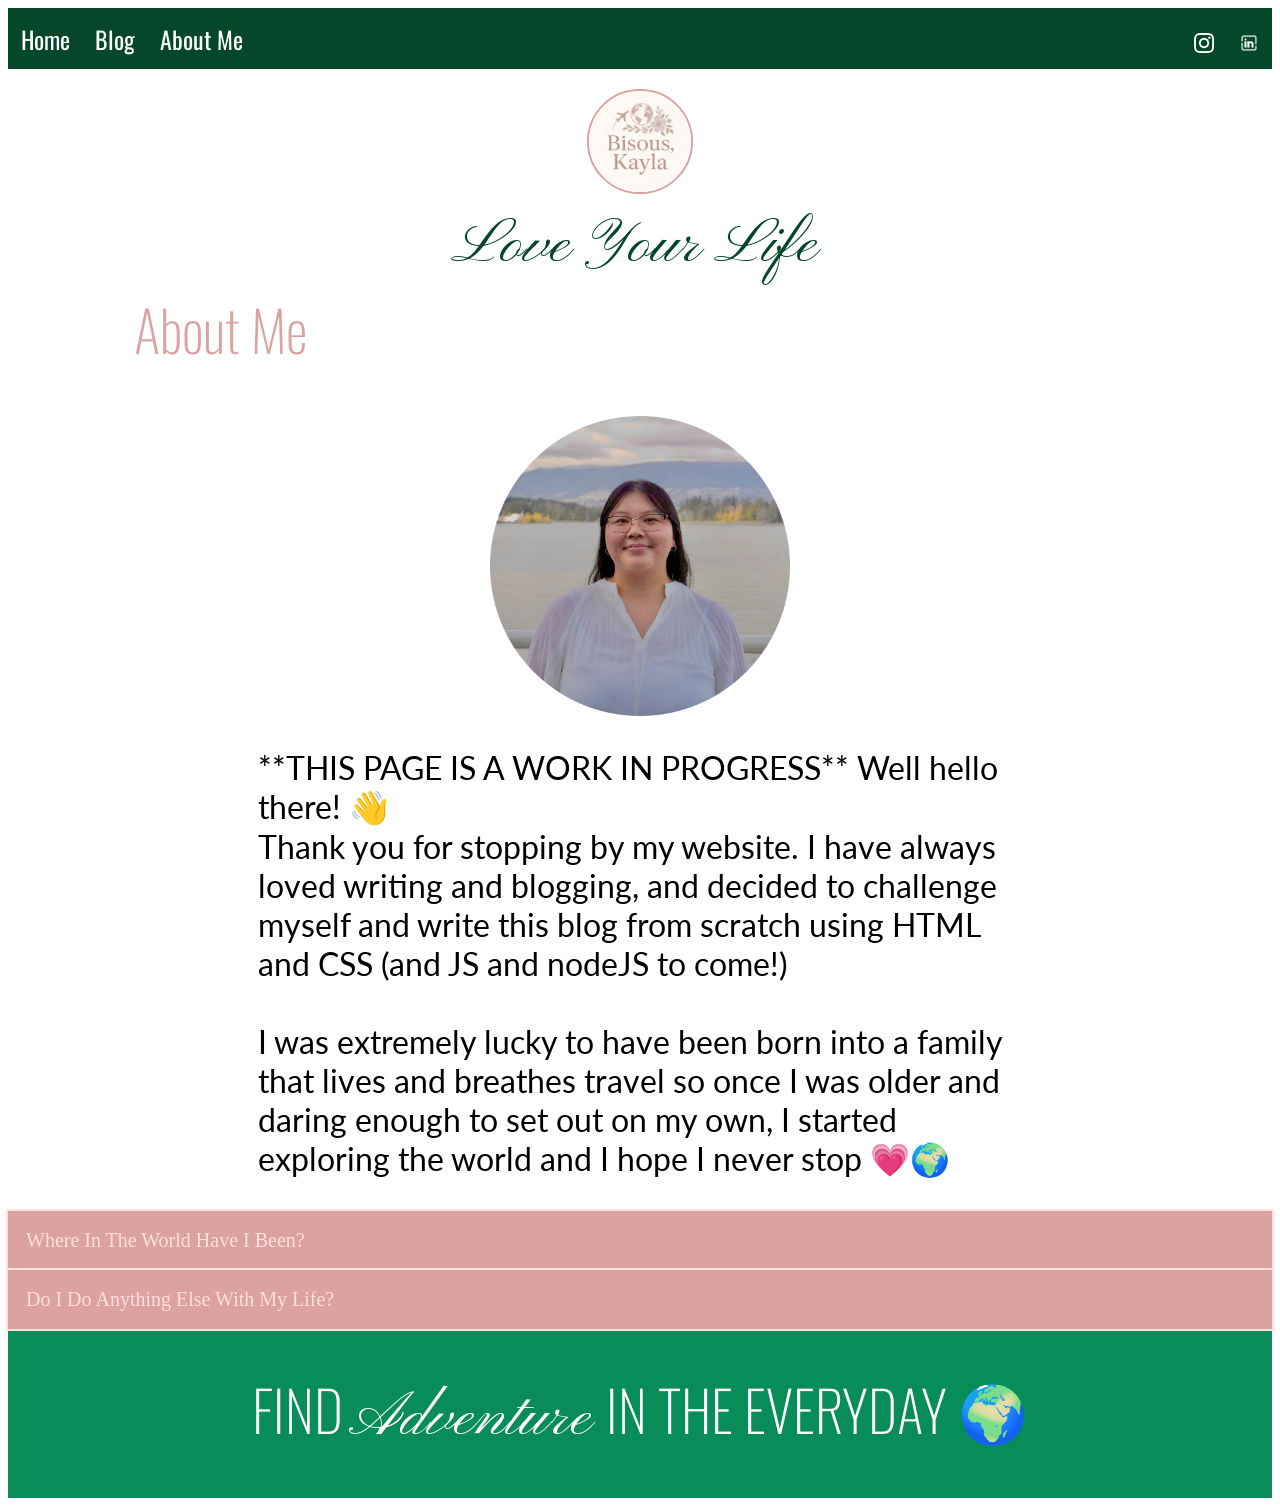
<file: about.html>
<!DOCTYPE html>
<html lang="en">
<head>
    <link rel="stylesheet" href="styles.css">
    <link rel="icon" type="image/x-icon" href="images/logo.png">
    
    <!-- Google Fonts -->
    <link rel="preconnect" href="https://fonts.googleapis.com">
    <link rel="preconnect" href="https://fonts.gstatic.com" crossorigin>
    <link href="https://fonts.googleapis.com/css2?family=Kapakana:wght@300..400&family=Lato:ital,wght@0,100;0,300;0,400;0,700;0,900;1,100;1,300;1,400;1,700;1,900&family=Oswald:wght@200..700&display=swap" rel="stylesheet">     

    <meta charset="UTF-8">
    <meta name="viewport" content="width=device-width, initial-scale=1.0">
    <title>Kayla Lee • About Me</title>
</head>
<body>
    <!-- navbar -->
    <div class="topnav">
        <a class="active" href="index.html">Home</a>
        <a href="blog.html">Blog</a>
        <a href="about.html">About Me</a>
        <div class="icons">            
            <a href="https://www.linkedin.com/in/kayla-e-lee/">
                <img src="images/Pi7_white_linkedin.png">
            </a>               
            <a href="https://www.instagram.com/kaylaleeleelee/">
                <img src="images/Pi7_white_instagram.png">
            </a>
        </div>
    </div>
    <!-- main header -->
    <img class="logo" src="images/logo.png">
    <h1>Love Your Life</h1>
    <h2>About Me</h2>
    <img class="headshot" src="images/headshot.png">
    <p class="about_me">
        **THIS PAGE IS A WORK IN PROGRESS** Well hello there! &#128075<br>
        Thank you for stopping by my website. I have always loved writing and blogging, and decided to challenge myself and write this blog from scratch using HTML and CSS (and JS and nodeJS to come!)<br>
        <br>
        I was extremely lucky to have been born into a family that lives and breathes travel so once I was older and daring enough to set out on my own, I started exploring the world and I hope I never stop &#128151&#127757 
    </p>

    <!-- Accordion -->
    <button class="accordion">Where In The World Have I Been?</button>
    <div class="panel">
        <p class="accordion_text">
            I am so grateful to have been to all of these beautiful countries!<br><br>
            <span class="countries_font">Europe</span><br>
            • Belgium <br>
            • Czech Republic <br>
            • Denmark <br>
            • France <br>
            • Germany <br>
            • Ireland <br>
            • Netherlands <br>
            • Norway <br>
            • Portugal <br>
            • Spain <br>
            • Sweden  (I lived there for 5 months!) <br>
            • England <br>
            • Scotland <br>
        </p>
    </div>
    <button class="accordion">Do I Do Anything Else With My Life?</button>
    <div class="panel">
    <p class="accordion_text">No!</p>
    </div>

    <script>
    var acc = document.getElementsByClassName("accordion");
    var i;

    for (i = 0; i < acc.length; i++) {
    acc[i].addEventListener("click", function() {
        this.classList.toggle("active");
        var panel = this.nextElementSibling;
        if (panel.style.display === "block") {
        panel.style.display = "none";
        } else {
        panel.style.display = "block";
        }
    });
    }
    </script>
    <div class="colour_bar">
        <p>
            FIND <span class="emphasis_words">Adventure</span>&nbsp;IN THE EVERYDAY &#127757
        </p>
    </div>
</body>
</html>
</file>
<file: styles.css>
/* styles.css */


/* BASE */


body {                
    background-color: #FFFFFF;
}

/* Headers */
h1 {
    font-family: "Kapakana", cursive;
    font-optical-sizing: auto;
    font-weight: normal;
    font-style: normal;
    text-align: center;
    color: #05472A;
    font-size: 5rem;

    margin-top: 1%;
    margin-bottom: 0%;
}

h2 {
    font-family: "Oswald", "sans-serif";
    font-weight: lighter;
    font-size: 3.5rem;
    color: #DCA1A1;

    margin-top: 0%;
    margin-left: 10%;
}
.tagline h4 {
    text-align: center;
    margin: 0 auto;
    width: fit-content;
}

/* Paragraphs */
p {
    display: block;
    font-family: lato;
    margin-left: 10%;
    text-align: left;
    font-size: 2rem;
}

span.emphasis_words {
    font-family: "Kapakana", cursive;
    font-size: 5rem;
    font-weight: bold;
}

/* Nav Bar */
.topnav {
  position: relative;
  background-color: #05472A;
  overflow: hidden;
}
.topnav a {
  float: left;
  color: #FFFFFF;
  text-align: center;
  padding: 1% 1%;
  text-decoration: none;
  font-family: "Oswald", "sans-serif";
  font-size: 1.5rem;
  font-optical-sizing: auto;
  font-weight: normal;
  font-style: normal;
}
.topnav a:hover {
  background-color: #097343;
  color: #FDFAF6;
}
.icons a {
    float: right;
}
.icons img {
    width:20px;
    height: 20px;
    vertical-align: middle;
}
.topnav a.active {
  background-color: #05472A;
  color: #FFFFFF;
}

/* color bar */
.colour_bar {
    background-color: #088C59;
    overflow: hidden;
    padding: 3%;
    text-align: center;
}
.colour_bar p {
    font-family: "Oswald", "sans-serif";
    font-size: 3.5rem;
    font-weight: lighter;
    margin: 0%;
    color: #FFFFFF;
    text-align: center;
}



















/* HOMEPAGE */

/* Images */
img.logo {
    width: 8%;
    border-radius: 62.5px;
    display: block;
    margin: auto;
    margin-top: 20px;
    margin-bottom: 0px;
    border: 2px solid #DCA1A1;
}
.top_gallery {
    background-color:#FDFBD4;
    margin-top: 2%;
    margin-bottom: 2%;
    display: flex;
    justify-content: center;
    gap: 2%;
    padding: 2%;

}
.top_gallery img {
    width: 50%;
    max-width: 250px;
    height: auto;
}

.index_hello {
    margin-top: 0%;
    margin-bottom: 10%;
    margin-left: 10%;
    font-size: 2.2rem;
}




















/* ABOUT ME */

/* text */
p.about_me{
    display: block;
    margin-left: 250px;
    margin-right: 250px;
    text-align: left;
}
span.countries{
    display:block;
    font-family: "Lucida Grande";
    text-align: left;
}
h3.about_me{
    display:block;
    font-family: "Lucida Grande";
    text-align: left;
    margin-left: 250px;
    margin-right: 250px;
    color: #DCA1A1;
}


/* images */
img.headshot{
    width: 300px;
    height: 300px;
    display: block;
    margin: auto;
}

/* accordion */
.accordion {
    font-family: "Lucida Grande";
    color: #FFE1DC;
    font-size: 20px;
    text-align: left;

    background-color: #DCA1A1;
    cursor: pointer;
    padding: 18px;
    width: 100%;

    border: none;
    outline: 2px solid #FFE1DC;
    transition: 0.4s;
}
.active, .accordion:hover {
    background-color: #DEA193;
}
.panel {
    font-family: "Lucida Sans Unicode";
    color: #FFE1DC;
    font-size: 16px;


    padding: 0 18px;
    background-color: #DCA1A1;
    display: none;
    overflow: hidden;
}
.countries_font {
    font-family: "Lucida Grande";
    font-size: 20px;
}


/* BLOG */
h3 {
    font-family: lato;
    font-size: 2rem;
    font-weight: normal;
    color: #000000;

    margin-left: 5%;
    margin-top: 0%;
    margin-bottom: 0%;
}

h4 {
    font-family: "Oswald", "sans-serif";
    font-weight: lighter;
    font-size: 1.5rem;
    color: #C76969;

    margin-left: 5%;
    margin-top: 0%;
    margin-bottom: 1%;
}

h5 {
    font-family: lato;
    font-weight: lighter;
    font-size: 1rem;
    color: #000000;

    margin-left: 5%;
    margin-top: 0%;
}

.card p{
    font-family: lato;
    font-weight: normal;
    font-size: 1.2rem;

    margin-left: auto;
    margin-right: auto;
    padding: 1% 5%;
}


/* Add a card effect for articles */
.card {
  background-color: #FFD6D6;
  padding:2% 2%;
  margin-top: 0%;
  margin-left: 10%;
  margin-right:10%;
  margin-bottom: 10%;
}


/* first blog post: Prague */

.blog-img-horizontal img {
    display: block;
    margin-left: auto;
    margin-right: auto;
    max-width: 80%;
}
.staggered-imgs {
    display: flex;
    justify-content: center;
    gap: 5%;
    margin: 0 auto; /* This centers the container */
    max-width: 800px; /* Prevents it from getting too wide */
}
.staggered-imgs img {
    width: 45%; /* Each image takes 45% of container */
    max-width: 300px; /* But never wider than 300px */
    height: auto;
}
.staggered-imgs-mixed {
    display: flex;
    justify-content: center;
    align-items: flex-start; /* Aligns tops of images */
    gap: 5%;
    margin: 0 auto;
    max-width: 500px;
}

.staggered-imgs-mixed img {
    height: auto; /* Maintain aspect ratio */
}

/* Target specific images by class */
.staggered-imgs-mixed .krtek {
    width: 80%; /* Narrower for vertical images */
    max-width: 900px;
}

.staggered-imgs-mixed .prague_view {
    width: 120%; /* Wider for horizontal images */
    max-width: 900px;
}


/* ===== MOBILE RESPONSIVE STYLES ===== */
@media (max-width: 768px) {
    
    /* BASE STYLES */
    body {
        font-size: 14px;
    }
    
    /* HEADERS */
    h1 {
        font-size: 2.5rem !important;
        margin-top: 5%;
    }
    
    h2 {
        font-size: 2rem !important;
        margin-left: 5% !important;
    }
    
    /* PARAGRAPHS */
    p {
        font-size: 1rem !important;
        margin-left: 5% !important;
        margin-right: 5% !important;
    }
    
    span.emphasis_words {
        font-size: 2.5rem !important;
    }
    
    /* NAV BAR */
    .topnav a {
        font-size: 1rem !important;
        padding: 3% 2% !important;
        float: none;
        display: block;
        text-align: center;
    }
    
    .icons {
        display: flex;
        justify-content: center;
        gap: 20px;
        padding: 10px 0;
    }
    
    .icons a {
        float: none;
    }
    
    /* COLOUR BAR */
    .colour_bar p {
        font-size: 1.5rem !important;
        padding: 0 5%;
    }
    
    /* HOMEPAGE */
    img.logo {
        width: 25% !important;
        margin-top: 10px;
    }
    
    .top_gallery {
        flex-wrap: wrap;
        gap: 10px;
        padding: 5%;
    }
    
    .top_gallery img {
        width: 45% !important;
        max-width: none !important;
    }
    
    .index_hello {
        margin-left: 5% !important;
        font-size: 1.2rem !important;
    }
    
    /* ABOUT ME PAGE */
    p.about_me, h3.about_me {
        margin-left: 5% !important;
        margin-right: 5% !important;
    }
    
    img.headshot {
        width: 200px !important;
        height: 200px !important;
    }
    
    /* BLOG PAGE */
    .card {
        margin-left: 5% !important;
        margin-right: 5% !important;
        padding: 5% !important;
    }
    
    h3, h4, h5 {
        margin-left: 0 !important;
    }
    
    .card p {
        font-size: 1rem !important;
        padding: 0 !important;
    }
    
    /* BLOG IMAGES */
    .blog-img-horizontal img {
        max-width: 95% !important;
    }
    
    .staggered-imgs,
    .staggered-imgs-mixed {
        flex-direction: column !important;
        align-items: center !important;
        gap: 20px !important;
        max-width: 100% !important;
    }
    
    .staggered-imgs img,
    .staggered-imgs-mixed img {
        width: 95% !important;
        max-width: 400px !important;
    }
    
    .staggered-imgs-mixed .krtek,
    .staggered-imgs-mixed .prague_view {
        width: 95% !important;
        max-width: 400px !important;
    }
}

/* Extra small phones */
@media (max-width: 480px) {
    h1 {
        font-size: 2rem !important;
    }
    
    h2 {
        font-size: 1.5rem !important;
    }
    
    .top_gallery img {
        width: 90% !important;
    }
    
    .colour_bar p {
        font-size: 1.2rem !important;
    }
}
</file>
